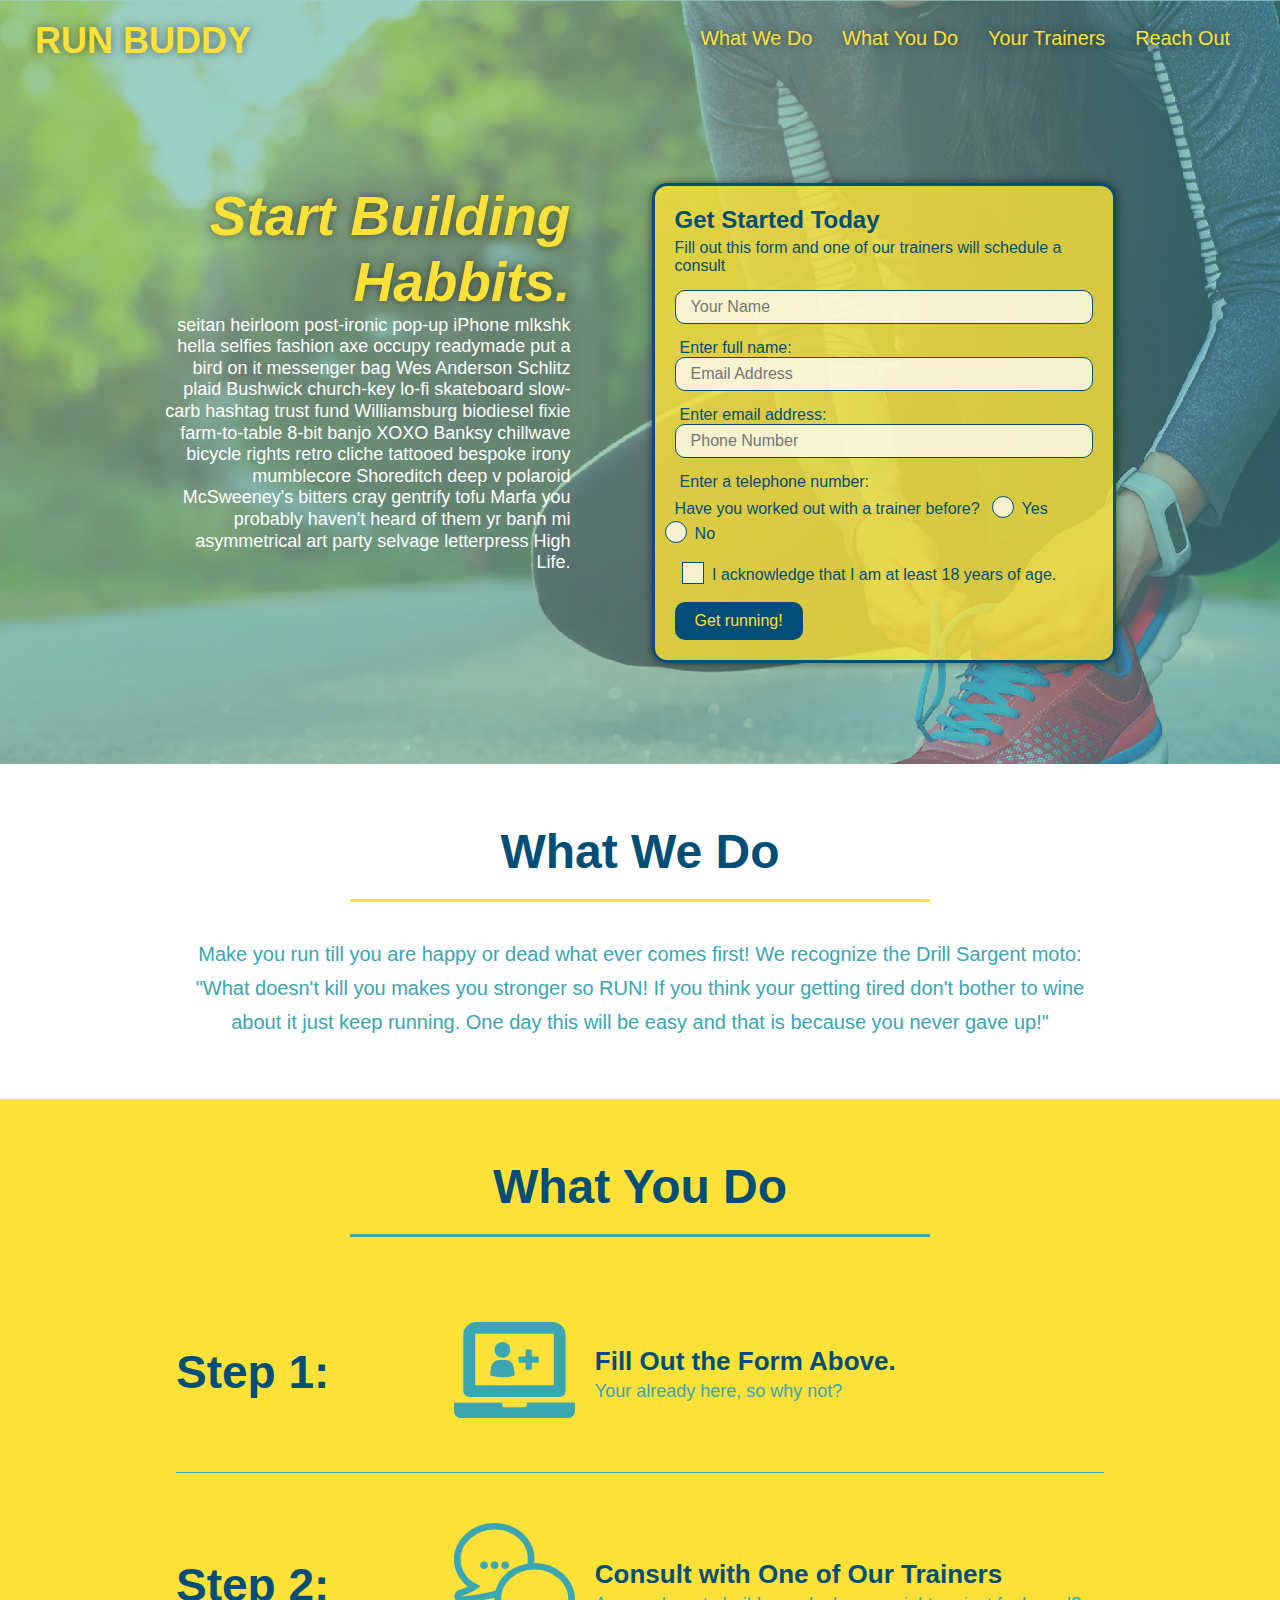
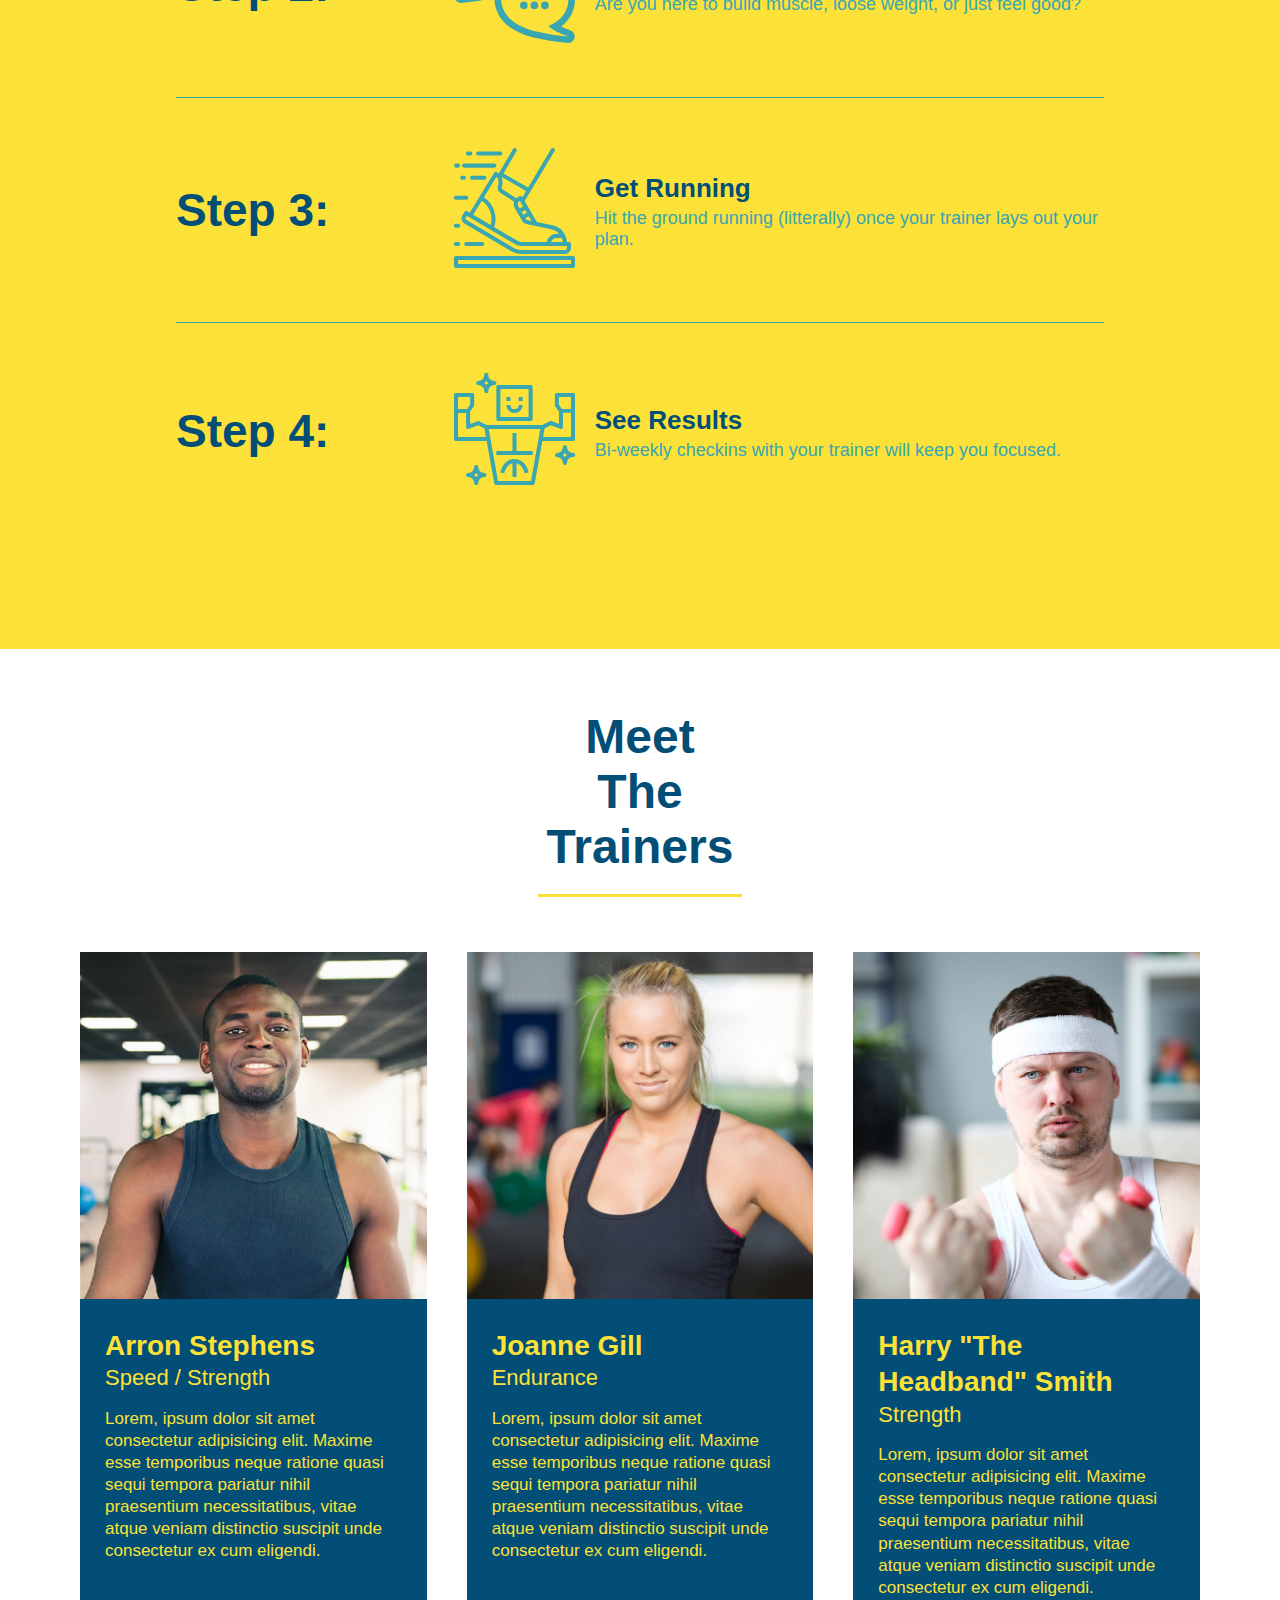
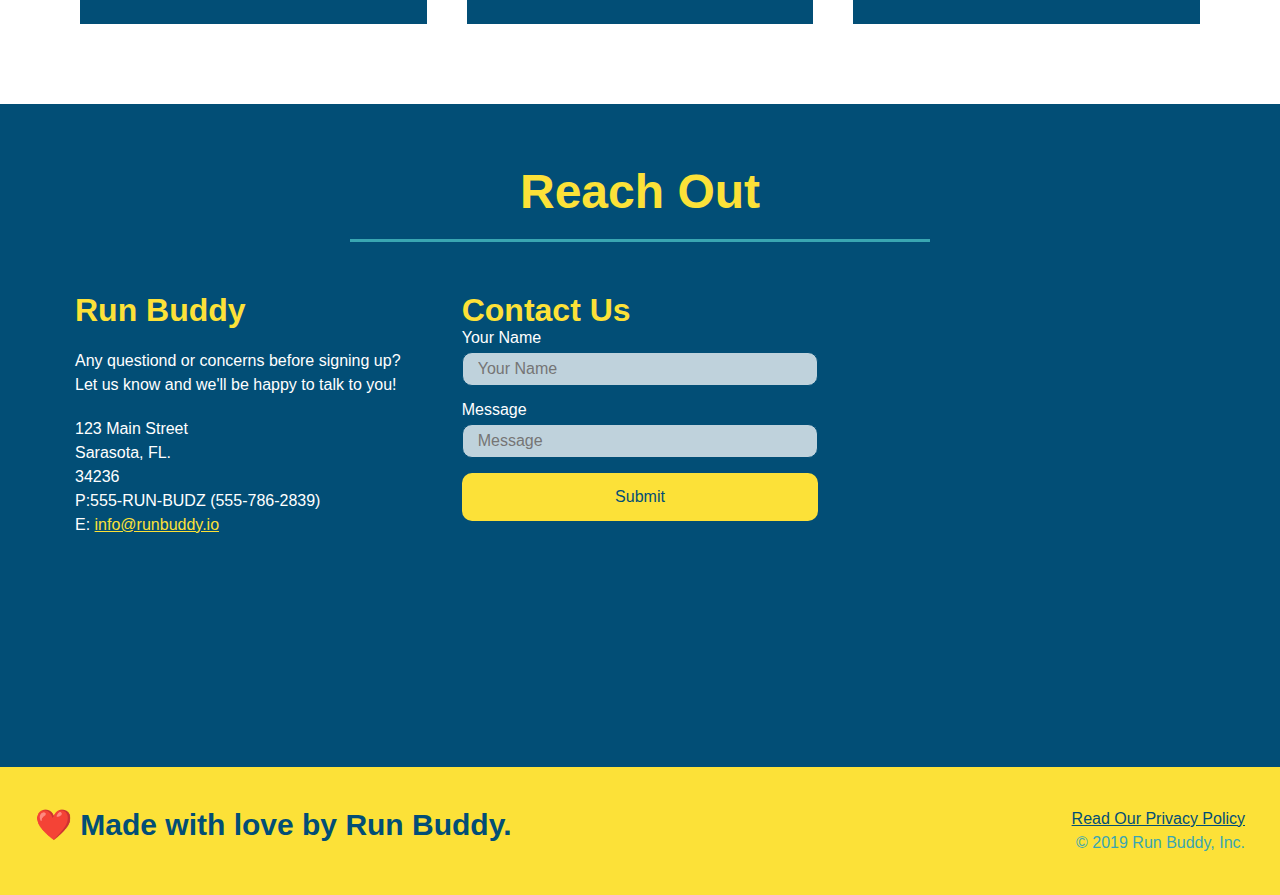
<file: index.html>
<!DOCTYPE html>
<html lang="en">
    <head>
        <meta charset="UTF-8">
        <meta http-equiv="X-UA-Compatible" content="IE=edge">
        <meta name="viewport" content="width=device-width, initial-scale=1.0">
        <title>Run Buddy</title>
        <link rel="stylesheet" href="./assets/css/style.css">
    </head>
    <body>
    <!-- navigation -->
        <header>
            <h1> <a href="/">RUN BUDDY</a></h1> 

            <nav>
            <!-- Unordered List Element -->
                <ul>
                <!-- List Item Element -->
                    <li>
                    <!-- Anchor Element -->
                        <a href="#what-we-do">What We Do</a>
                    </li> 
                    <li>
                        <a href="#what-you-do">What You Do</a>
                    </li>
                    <li>
                        <a href="#your-trainers">Your Trainers</a>
                    </li>
                    <li>
                        <a href="#reach-out">Reach Out</a>
                    </li>
                </ul>
            </nav>
    <!-- end navigation -->
        </header>   

    <!-- Hero/Jumbotron -->
        <Section class="hero">
            <div class="hero-cta">
                <h2>Start Building Habbits.</h2>
                <p>
                    seitan heirloom post-ironic pop-up iPhone mlkshk hella selfies fashion axe occupy readymade put a bird on it messenger bag Wes Anderson Schlitz plaid Bushwick church-key lo-fi skateboard slow-carb hashtag trust fund Williamsburg biodiesel fixie farm-to-table 8-bit banjo XOXO Banksy chillwave bicycle rights retro cliche tattooed bespoke irony mumblecore Shoreditch deep v polaroid McSweeney's bitters cray gentrify tofu Marfa you probably haven't heard of them yr banh mi asymmetrical art party selvage letterpress High Life.
                </p>
            </div>

            <div class="hero-form">
                <h3>Get Started Today</h3>
                <p>Fill out this form and one of our trainers will schedule a consult</p>
            <!-- Add Form Element-->
                <form for="Schedule a consult form">
                    <input type="text" placeholder="Your Name" name="name" id="name" class="form-input">
                    <label for="name">Enter full name:</label>
                
                    <input type="email" placeholder="Email Address" name="email" id="email" class="form-input">
                    <label for="email">Enter email address:</label>

                    <input type="tel" placeholder="Phone Number" name="phone" id="phone" class="form-input">
                    <label for="phone">Enter a telephone number:</label>
                    <p>
                        Have you worked out with a trainer before?
                        <span class="radio-wrapper">
                            <input type="radio" name="trainer-confirm" id="trainer-yes" />
                            <label for="trainer-yes">Yes</label>
                        </span>
                        <span class="radio-wrapper">
                            <input type="radio" name="trainer-confirm" id="trainer-no" />
                            <label for="trainer-no">No</label>
                        </span>
                    </p>
                    <p>
                        <span class="checkbox-wrapper">
                            <input type="checkbox" name="age-confirm" id="checkbox" />
                            <label for="checkbox">I acknowledge that I am at least 18 years of age.</label>
                        </span>
                    </p>
                    <button type="submit"> Get running! </button>
                </form>
            </div>
        </Section>
    <!-- "What We Do" -->
        <Section id="what-we-do" class="intro">
            <div class="flex-row">
                <h2 class="section-title primary-border">What We Do </h2> 
            </div>
            <div class="flex-row">
                <p>Make you run till you are happy or dead what ever comes first!  We recognize the Drill Sargent moto: "What doesn't kill you makes you stronger so RUN! If you think your getting tired don't bother to wine about it just keep running.  One day this will be easy and that is because you never gave up!"</p>
            </div>    
        </Section>
    
    <!-- "What You Do" -->
        <Section id="what-you-do" class="steps">
            <div class="flex-row">
                <h2 class="section-title secondary-border">What You Do</h2> 
            </div>
            <div class="step">
                <h3>Step 1:</h3>
                <div class="step-info">
                    <div class="step-img">
                        <img src="./assets/images/step-1.svg" alt="Icon of a computer with a form to fill out."/>
                    </div>
                    <div class="step-text">
                        <h4>Fill Out the Form Above. </h4>
                        <p>Your already here, so why not?</p>
                    </div>
                </div>
            </div>

            <div class="step">
                <h3>Step 2:</h3>
                <div class="step-info">
                    <div class="step-img">
                        <img src="./assets/images/step-2.svg" alt="Conversation bubles Icon" />
                    </div>
                    <div class="step-text">
                        <h4>Consult with One of Our Trainers </h4>
                        <p>Are you here to build muscle, loose weight, or just feel good?</p>
                    </div>
                </div>
            </div>

            <div class="step">
                <h3>Step 3:</h3>
                <div class="step-info">
                    <div class="step-img">
                        <img src="./assets/images/step-3.svg" alt="Icon of shoes running" />
                    </div>
                    <div class="step-text">
                        <h4>Get Running </h4>
                        <p>Hit the ground running (litterally) once your trainer lays out your plan.</p>
                    </div>
                </div>
            </div>

            <div class="step">
                <h3>Step 4:</h3>
                <div class="step-info">
                    <div class="step-img">
                        <img src="./assets/images/step-4.svg" alt="Trainer Icon" />
                    </div>
                    <div class="step-text">
                        <h4>See Results </h4>
                        <p>Bi-weekly checkins with your trainer will keep you focused.</p>
                    </div>
                </div>
            </div>
        </Section>
    
    <!-- "Meet The Trainers" -->
        <Section id="your-trainers" class="trainers">
            <div class="flex-row">
                <h2 class="section-title primary-border">Meet The Trainers</h2>
            </div>
            <div class="trainers">
                <article class="trainer">
                    <img src="./assets/images/trainer-1.jpg" alt="Arron Stephens in his workout clothes ready to pump iron.">
                    <div class="trainer-bio">
                        <h3 class="trainer-name">Arron Stephens</h3>
                        <h4 class="trainer-role">Speed / Strength</h4>
                        <p>
                            Lorem, ipsum dolor sit amet consectetur adipisicing elit. Maxime esse temporibus neque ratione quasi sequi tempora pariatur nihil praesentium necessitatibus, vitae atque veniam distinctio suscipit unde consectetur ex cum eligendi.
                        </p>
                    </div>
                </article>

                <article class="trainer">
                    <img src="./assets/images/trainer-2.jpg" alt="Joanna Gill cooling off after a workout" />
                    <div class="trainer-bio">
                        <h3 class="trainer-name">Joanne Gill</h3>
                        <h4 class="trainer-role">Endurance</h4>
                        <p>
                            Lorem, ipsum dolor sit amet consectetur adipisicing elit. Maxime esse temporibus neque ratione quasi sequi tempora pariatur nihil praesentium necessitatibus, vitae atque veniam distinctio suscipit unde consectetur ex cum eligendi.
                        </p>
                    </div>
                </article>

                <article class="trainer">
                    <img src="./assets/images/trainer-3.jpg" alt="Harry Smith  wearing a headband and lifting comically small pink weights.">
                    <div class="trainer-bio ">
                        <h3 class="trainer-name">Harry "The Headband" Smith</h3>
                        <h4 class="trainer-role">Strength</h4>
                        <p>
                            Lorem, ipsum dolor sit amet consectetur adipisicing elit. Maxime esse temporibus neque ratione quasi sequi tempora pariatur nihil praesentium necessitatibus, vitae atque veniam distinctio suscipit unde consectetur ex cum eligendi.
                        </p>
                    </div>
                </article>
            </div>
        </Section>
    
    <!-- "Reach Out" -->
        <Section id="reach-out" class="contact">
            <div class="flex-row">
                <h2 class="section-title secondary-border">Reach Out</h2>
            </div>
            <div class="contact-info">
                <div>
                    <h3>Run Buddy</h3>
                    <p>
                        Any questiond or concerns before signing up?
                        <br />
                        Let us know and we'll be happy to talk to you!
                    </p>
                    <address>
                        123 Main Street <br />
                        Sarasota, FL. <br />
                        34236 <br />
                        P:555-RUN-BUDZ (555-786-2839) <br />
                        E: <a href="mailto:info@runbuddy.io">info@runbuddy.io</a>
                    </address>
                </div>

                <div class="contact-form">
                    <h3> Contact Us</h3>
                    <form>
                        <label for="contact-name">Your Name</label>
                        <input type="text" id="contact-name" placeholder="Your Name" />
    
                        <label for="contact-message">Message</label>
                        <input type="text" id="contact-message" placeholder="Message" />
    
                        <button type="submit">Submit</button>
                    </form>
                </div>

                    <iframe src="https://www.google.com/maps/embed?pb=!1m18!1m12!1m3!1d3544.2557420572352!2d-82.54045758461177!3d27.336472048298553!2m3!1f0!2f0!3f0!3m2!1i1024!2i768!4f13.1!3m3!1m2!1s0x88c3406faaf840ef%3A0x2e8824fad0a42a2e!2sMain%20St%2C%20Sarasota%2C%20FL!5e0!3m2!1sen!2sus!4v1633880065836!5m2!1sen!2sus" 
                    style="border:0;" 
                    allowfullscreen="" 
                    loading="lazy">
                    </iframe>
            </div>  
        </Section>
            <footer> 
                <h2>❤️ Made with love by Run Buddy.</h2> 
                <div>
                    <a href="./privacy-policy.html">Read Our Privacy Policy</a><br />
                    &copy; 2019 Run Buddy, Inc.
                </div>
            </footer>
    </body>
</html>
</file>
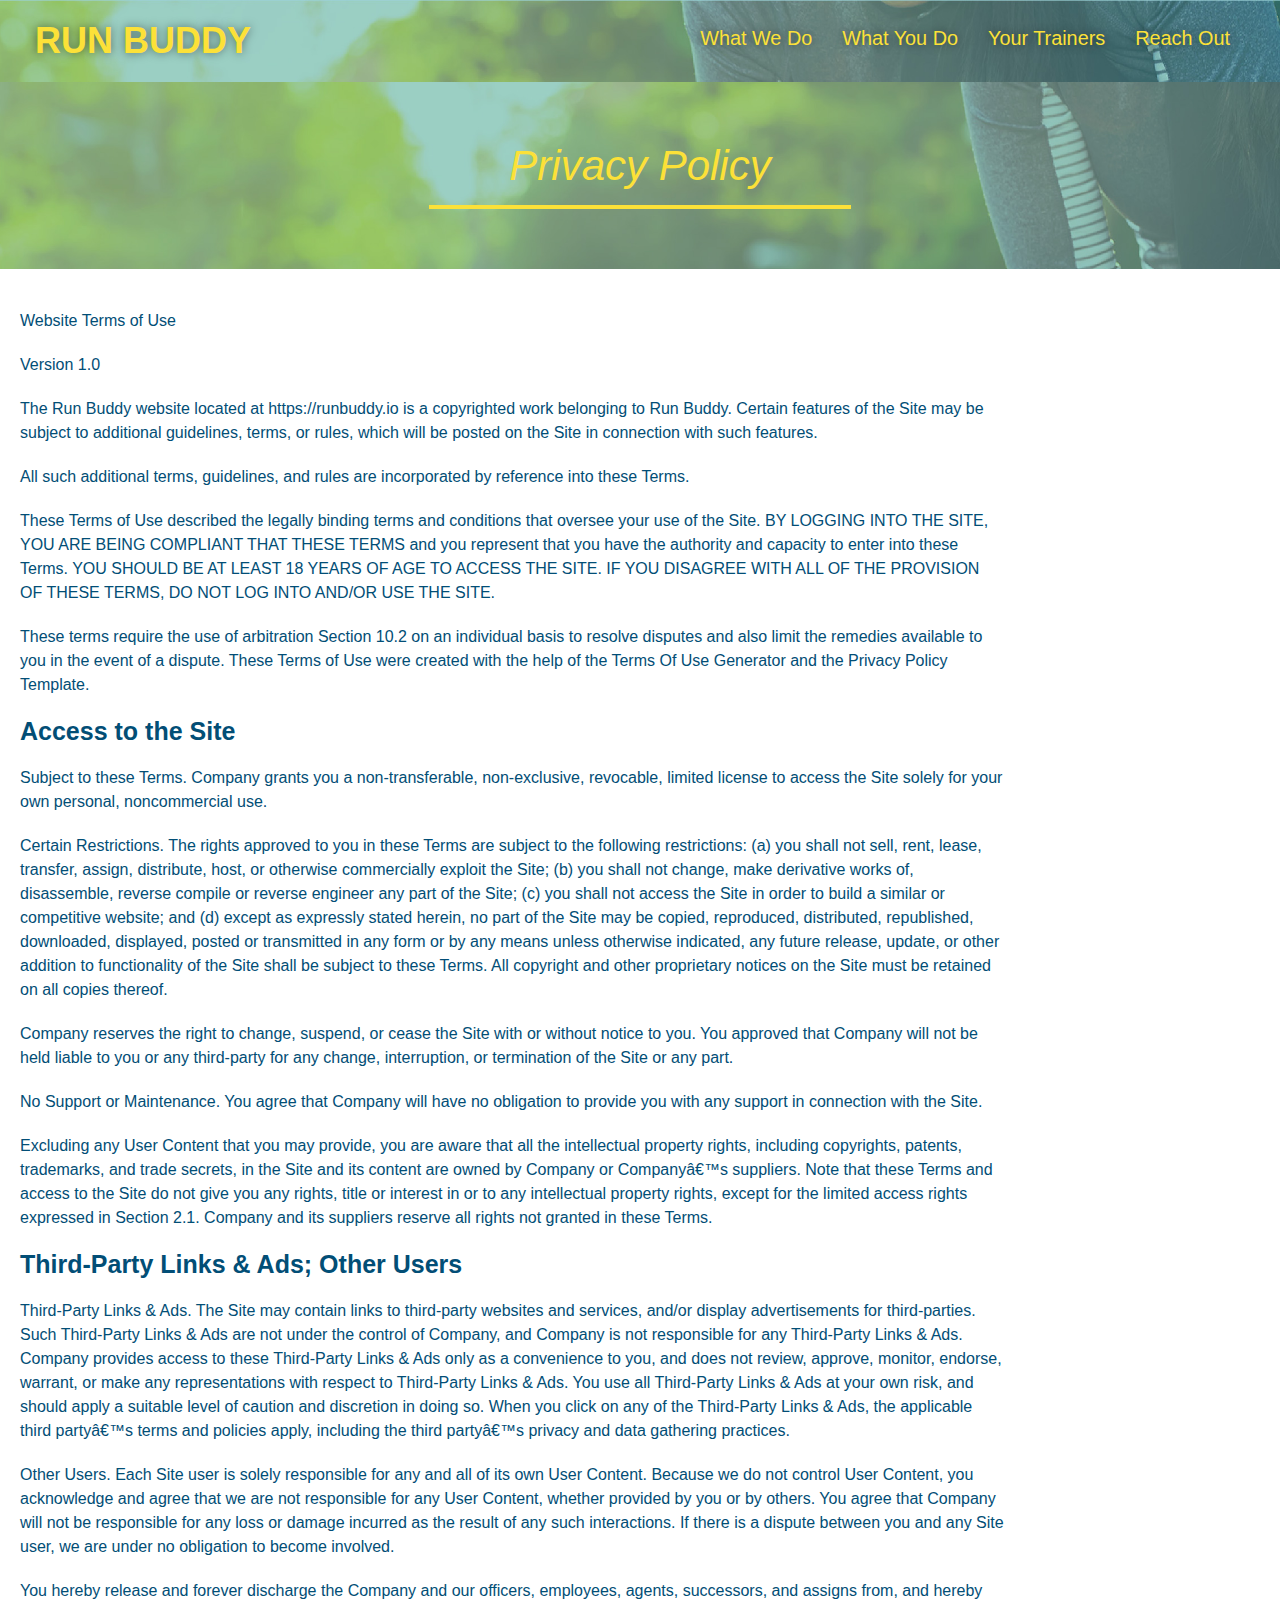
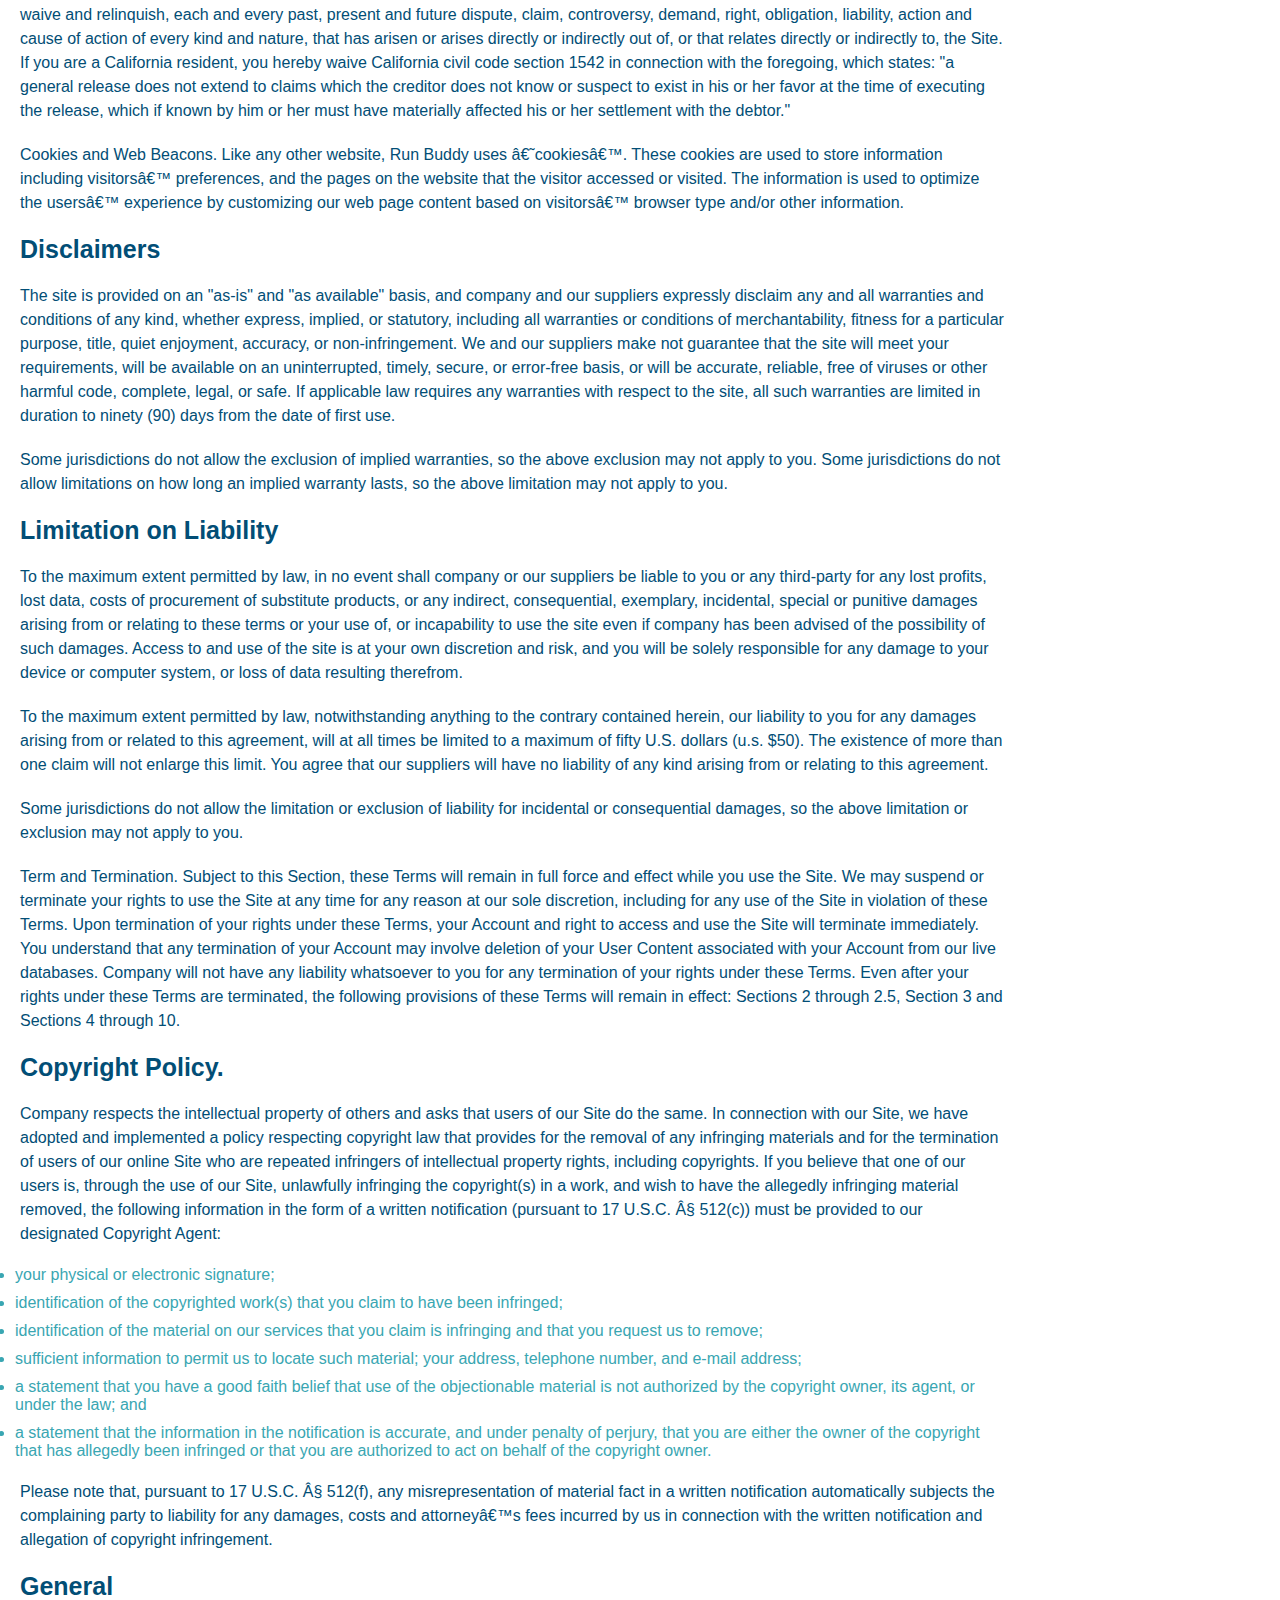
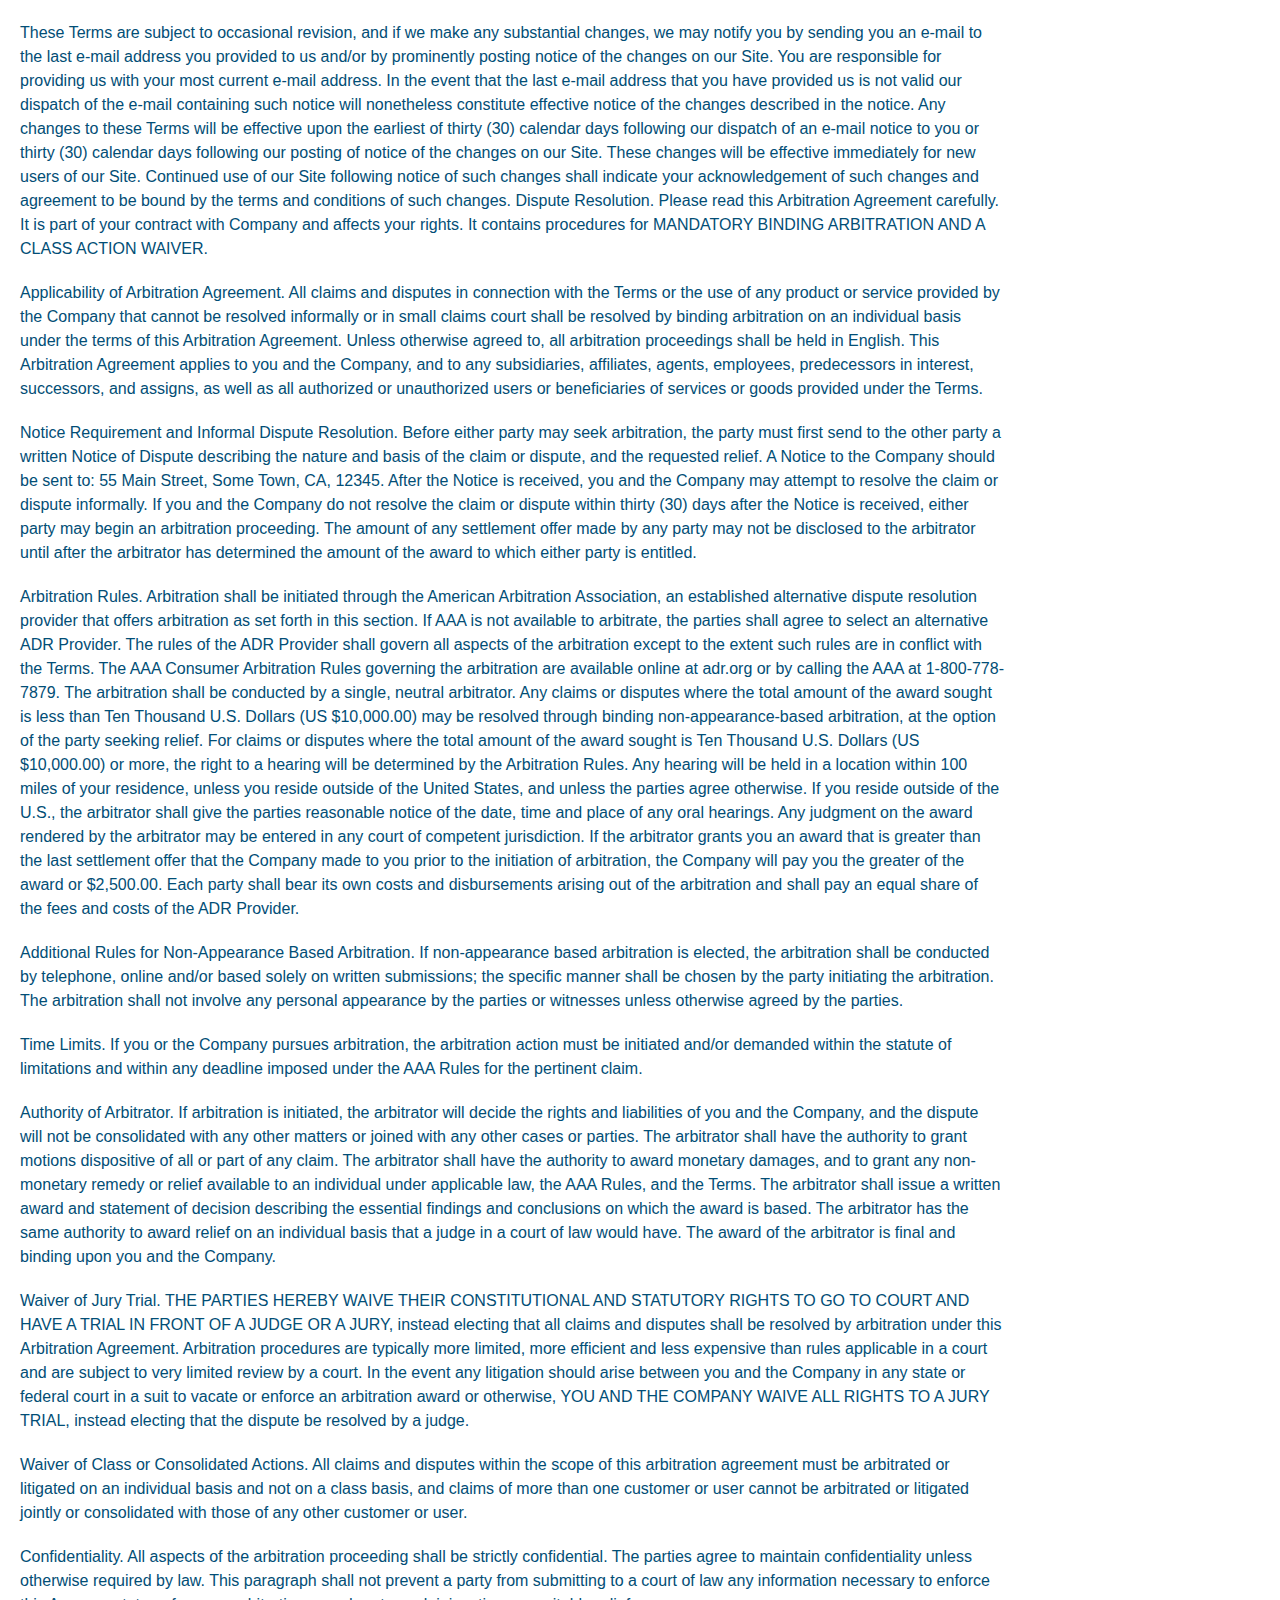
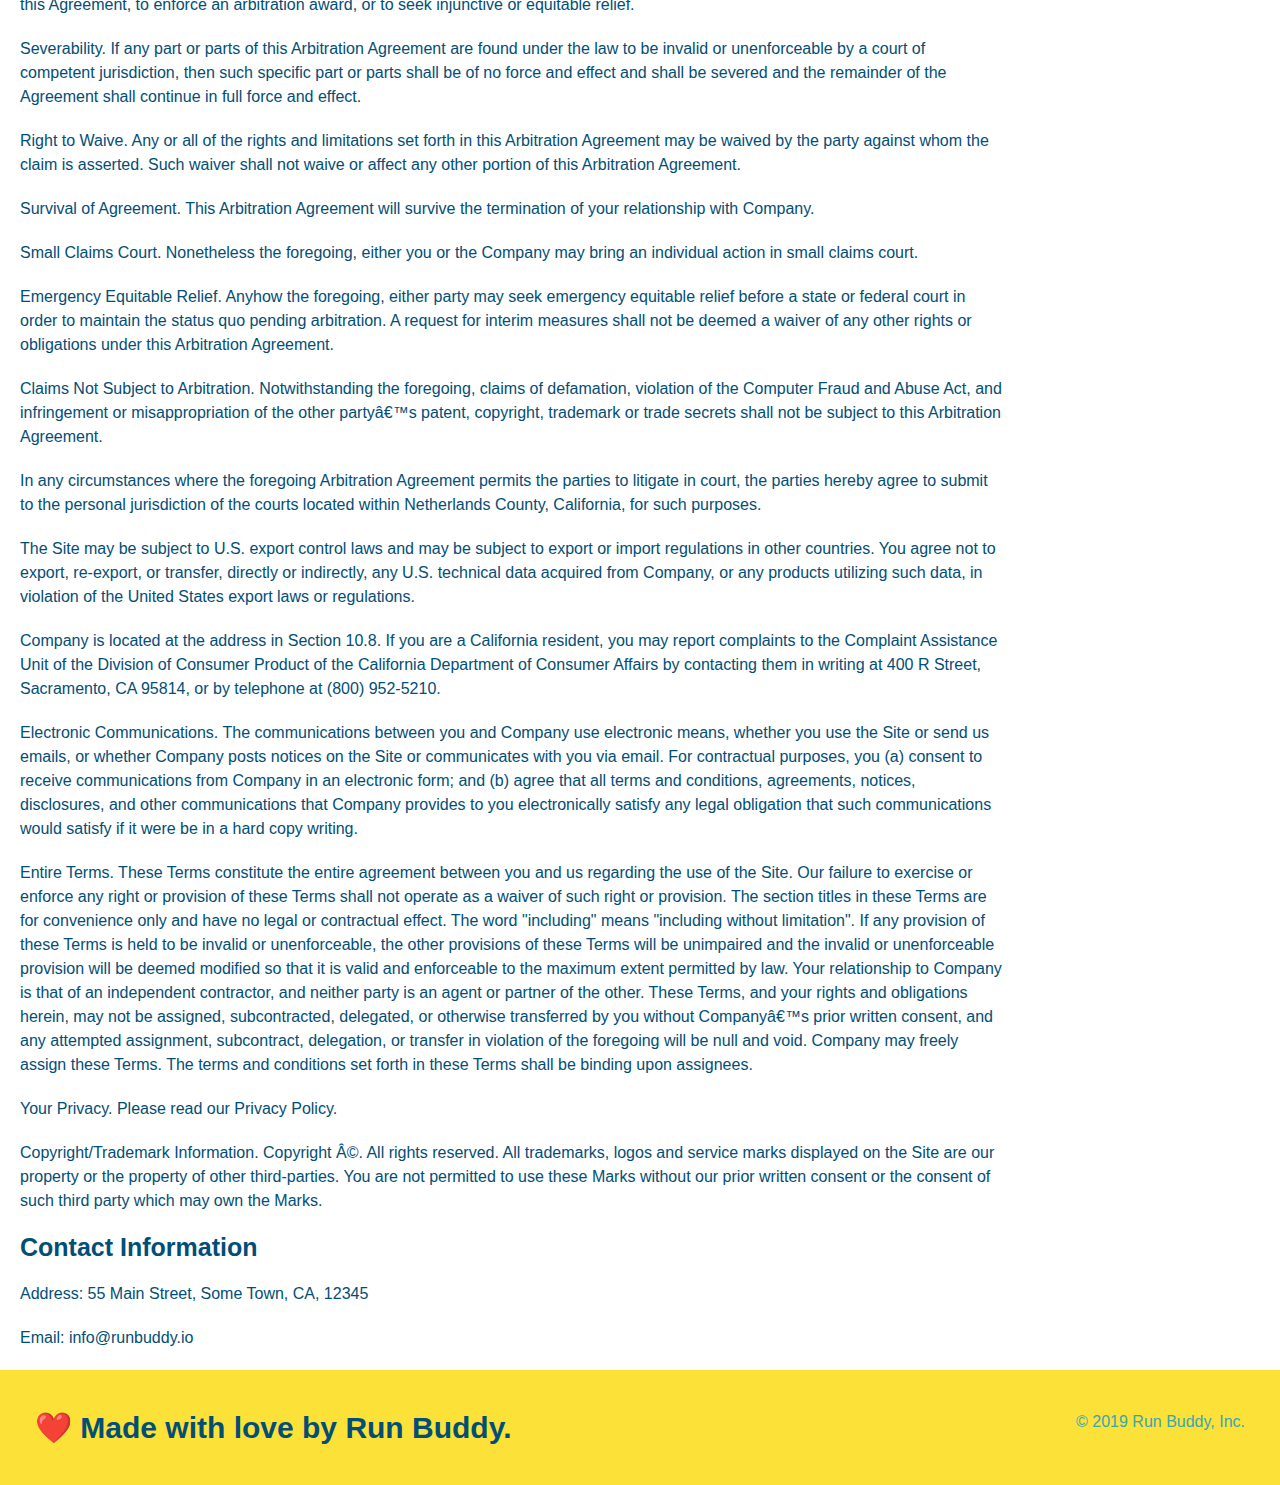
<file: privacy-policy.html>
<!DOCTYPE html>
<html lang="en">
<head>
    <meta charset="UTF-8">
    <meta http-equiv="X-UA-Compatible" content="IE=edge">
    <meta name="viewport" content="width=device-width, initial-scale=1.0">
    <title>Privacy Policy - Run Buddy</title>
    <link rel="stylesheet" href="./assets/css/style.css" />
    <link rel="stylesheet" href="./assets/css/secondary-styles.css" />
</head>
<body>
    <!-- navigation -->
    <header>
        <h1> <a href="./index.html">RUN BUDDY</a>
        </h1> 
        <nav>
            <!-- Unordered List Element -->
            <ul>
                <!-- List Item Element -->
                <li>
                    <!-- Anchor Element -->
                    <a href="./index.html#what-we-do">What We Do</a>
                </li> 
                <li>
                    <a href="./index.html#what-you-do">What You Do</a>
                </li>
                <li>
                    <a href="./index.html#your-trainers">Your Trainers</a>
                </li>
                <li>
                    <a href="./index.html#reach-out">Reach Out</a>
                </li>
            </ul>
        </nav>
    </header> 
    <Section class="hero">
        <h2 class="page-title">Privacy Policy</h2>
    </Section>
        <article class="secondary-content">
            <p>
                Website Terms of Use
            </p>
        
            <p>
                Version 1.0
            </p>
        
            <p>
                The Run Buddy website located at https://runbuddy.io is a copyrighted work belonging to Run Buddy. Certain
                features of the Site may be subject to additional guidelines, terms, or rules, which will be posted on the Site
                in connection with such features.
            </p>
        
            <p>
                All such additional terms, guidelines, and rules are incorporated by reference into these Terms.
            </p>
        
            <p>
                These Terms of Use described the legally binding terms and conditions that oversee your use of the Site. BY
                LOGGING INTO THE SITE, YOU ARE BEING COMPLIANT THAT THESE TERMS and you represent that you have the authority
                and capacity to enter into these Terms. YOU SHOULD BE AT LEAST 18 YEARS OF AGE TO ACCESS THE SITE. IF YOU
                DISAGREE WITH ALL OF THE PROVISION OF THESE TERMS, DO NOT LOG INTO AND/OR USE THE SITE.
            </p>
        
            <p>
                These terms require the use of arbitration Section 10.2 on an individual basis to resolve disputes and also
                limit the remedies available to you in the event of a dispute. These Terms of Use were created with the help of
                the Terms Of Use Generator and the Privacy Policy Template.
            </p>
        
            <h3>
                Access to the Site
            </h3>
        
            <p>
                Subject to these Terms. Company grants you a non-transferable, non-exclusive, revocable, limited license to
                access the Site solely for your own personal, noncommercial use.
            </p>
        
            <p>
                Certain Restrictions. The rights approved to you in these Terms are subject to the following restrictions: (a)
                you shall not sell, rent, lease, transfer, assign, distribute, host, or otherwise commercially exploit the Site;
                (b) you shall not change, make derivative works of, disassemble, reverse compile or reverse engineer any part of
                the Site; (c) you shall not access the Site in order to build a similar or competitive website; and (d) except
                as expressly stated herein, no part of the Site may be copied, reproduced, distributed, republished, downloaded,
                displayed, posted or transmitted in any form or by any means unless otherwise indicated, any future release,
                update, or other addition to functionality of the Site shall be subject to these Terms. All copyright and other
                proprietary notices on the Site must be retained on all copies thereof.
            </p>
        
            <p>
                Company reserves the right to change, suspend, or cease the Site with or without notice to you. You approved
                that Company will not be held liable to you or any third-party for any change, interruption, or termination of
                the Site or any part.
            </p>
        
            <p>
                No Support or Maintenance. You agree that Company will have no obligation to provide you with any support in
                connection with the Site.
            </p>
        
            <p>
                Excluding any User Content that you may provide, you are aware that all the intellectual property rights,
                including copyrights, patents, trademarks, and trade secrets, in the Site and its content are owned by Company
                or Companyâ€™s suppliers. Note that these Terms and access to the Site do not give you any rights, title or
                interest in or to any intellectual property rights, except for the limited access rights expressed in Section
                2.1. Company and its suppliers reserve all rights not granted in these Terms.
            </p>
        
            <h3>
                Third-Party Links & Ads; Other Users
            </h3>
        
            <p>
                Third-Party Links & Ads. The Site may contain links to third-party websites and services, and/or display
                advertisements for third-parties. Such Third-Party Links & Ads are not under the control of Company, and Company
                is not responsible for any Third-Party Links & Ads. Company provides access to these Third-Party Links & Ads
                only as a convenience to you, and does not review, approve, monitor, endorse, warrant, or make any
                representations with respect to Third-Party Links & Ads. You use all Third-Party Links & Ads at your own risk,
                and should apply a suitable level of caution and discretion in doing so. When you click on any of the
                Third-Party Links & Ads, the applicable third partyâ€™s terms and policies apply, including the third partyâ€™s
                privacy and data gathering practices.
            </p>
        
            <p>
                Other Users. Each Site user is solely responsible for any and all of its own User Content. Because we do not
                control User Content, you acknowledge and agree that we are not responsible for any User Content, whether
                provided by you or by others. You agree that Company will not be responsible for any loss or damage incurred as
                the result of any such interactions. If there is a dispute between you and any Site user, we are under no
                obligation to become involved.
            </p>
        
            <p>
                You hereby release and forever discharge the Company and our officers, employees, agents, successors, and
                assigns from, and hereby waive and relinquish, each and every past, present and future dispute, claim,
                controversy, demand, right, obligation, liability, action and cause of action of every kind and nature, that has
                arisen or arises directly or indirectly out of, or that relates directly or indirectly to, the Site. If you are
                a California resident, you hereby waive California civil code section 1542 in connection with the foregoing,
                which states: "a general release does not extend to claims which the creditor does not know or suspect to exist
                in his or her favor at the time of executing the release, which if known by him or her must have materially
                affected his or her settlement with the debtor."
            </p>
        
            <p>
                Cookies and Web Beacons. Like any other website, Run Buddy uses â€˜cookiesâ€™. These cookies are used to store
                information including visitorsâ€™ preferences, and the pages on the website that the visitor accessed or visited.
                The information is used to optimize the usersâ€™ experience by customizing our web page content based on visitorsâ€™
                browser type and/or other information.
            </p>
        
            <h3>
                Disclaimers
            </h3>
        
            <p>
                The site is provided on an "as-is" and "as available" basis, and company and our suppliers expressly disclaim
                any and all warranties and conditions of any kind, whether express, implied, or statutory, including all
                warranties or conditions of merchantability, fitness for a particular purpose, title, quiet enjoyment, accuracy,
                or non-infringement. We and our suppliers make not guarantee that the site will meet your requirements, will be
                available on an uninterrupted, timely, secure, or error-free basis, or will be accurate, reliable, free of
                viruses or other harmful code, complete, legal, or safe. If applicable law requires any warranties with respect
                to the site, all such warranties are limited in duration to ninety (90) days from the date of first use.
            </p>
        
            <p>
                Some jurisdictions do not allow the exclusion of implied warranties, so the above exclusion may not apply to
                you. Some jurisdictions do not allow limitations on how long an implied warranty lasts, so the above limitation
                may not apply to you.
            </p>
        
            <h3>
                Limitation on Liability
            </h3>
        
            <p>
                To the maximum extent permitted by law, in no event shall company or our suppliers be liable to you or any
                third-party for any lost profits, lost data, costs of procurement of substitute products, or any indirect,
                consequential, exemplary, incidental, special or punitive damages arising from or relating to these terms or
                your use of, or incapability to use the site even if company has been advised of the possibility of such
                damages. Access to and use of the site is at your own discretion and risk, and you will be solely responsible
                for any damage to your device or computer system, or loss of data resulting therefrom.
            </p>
        
            <p>
                To the maximum extent permitted by law, notwithstanding anything to the contrary contained herein, our liability
                to you for any damages arising from or related to this agreement, will at all times be limited to a maximum of
                fifty U.S. dollars (u.s. $50). The existence of more than one claim will not enlarge this limit. You agree that
                our suppliers will have no liability of any kind arising from or relating to this agreement.
            </p>
        
            <p>
                Some jurisdictions do not allow the limitation or exclusion of liability for incidental or consequential
                damages, so the above limitation or exclusion may not apply to you.
            </p>
        
            <p>
                Term and Termination. Subject to this Section, these Terms will remain in full force and effect while you use
                the Site. We may suspend or terminate your rights to use the Site at any time for any reason at our sole
                discretion, including for any use of the Site in violation of these Terms. Upon termination of your rights under
                these Terms, your Account and right to access and use the Site will terminate immediately. You understand that
                any termination of your Account may involve deletion of your User Content associated with your Account from our
                live databases. Company will not have any liability whatsoever to you for any termination of your rights under
                these Terms. Even after your rights under these Terms are terminated, the following provisions of these Terms
                will remain in effect: Sections 2 through 2.5, Section 3 and Sections 4 through 10.
            </p>
        
            <h3>
                Copyright Policy.
            </h3>
        
            <p>
                Company respects the intellectual property of others and asks that users of our Site do the same. In connection
                with our Site, we have adopted and implemented a policy respecting copyright law that provides for the removal
                of any infringing materials and for the termination of users of our online Site who are repeated infringers of
                intellectual property rights, including copyrights. If you believe that one of our users is, through the use of
                our Site, unlawfully infringing the copyright(s) in a work, and wish to have the allegedly infringing material
                removed, the following information in the form of a written notification (pursuant to 17 U.S.C. Â§ 512(c)) must
                be provided to our designated Copyright Agent:
            </p>
        
            <ul>
                <li>
                    your physical or electronic signature;
                </li>
                <li>
                    identification of the copyrighted work(s) that you claim to have been infringed;
                </li>
                <li>
                    identification of the material on our services that you claim is infringing and that you request us to remove;
                </li>
                <li>
                    sufficient information to permit us to locate such material; your address, telephone number, and e-mail
                    address;
                </li>
                <li>
                    a statement that you have a good faith belief that use of the objectionable material is not authorized by the
                    copyright owner, its agent, or under the law; and
                </li>
                <li>
                    a statement that the information in the notification is accurate, and under penalty of perjury, that you are
                    either the owner of the copyright that has allegedly been infringed or that you are authorized to act on
                    behalf of the copyright owner.
                </li>
            </ul>
        
            <p>
                Please note that, pursuant to 17 U.S.C. Â§ 512(f), any misrepresentation of material fact in a written
                notification automatically subjects the complaining party to liability for any damages, costs and attorneyâ€™s
                fees incurred by us in connection with the written notification and allegation of copyright infringement.
            </p>
        
            <h3>
                General
            </h3>
        
            <p>
                These Terms are subject to occasional revision, and if we make any substantial changes, we may notify you by
                sending you an e-mail to the last e-mail address you provided to us and/or by prominently posting notice of the
                changes on our Site. You are responsible for providing us with your most current e-mail address. In the event
                that the last e-mail address that you have provided us is not valid our dispatch of the e-mail containing such
                notice will nonetheless constitute effective notice of the changes described in the notice. Any changes to these
                Terms will be effective upon the earliest of thirty (30) calendar days following our dispatch of an e-mail
                notice to you or thirty (30) calendar days following our posting of notice of the changes on our Site. These
                changes will be effective immediately for new users of our Site. Continued use of our Site following notice of
                such changes shall indicate your acknowledgement of such changes and agreement to be bound by the terms and
                conditions of such changes. Dispute Resolution. Please read this Arbitration Agreement carefully. It is part of
                your contract with Company and affects your rights. It contains procedures for MANDATORY BINDING ARBITRATION AND
                A CLASS ACTION WAIVER.
            </p>
        
            <p>
                Applicability of Arbitration Agreement. All claims and disputes in connection with the Terms or the use of any
                product or service provided by the Company that cannot be resolved informally or in small claims court shall be
                resolved by binding arbitration on an individual basis under the terms of this Arbitration Agreement. Unless
                otherwise agreed to, all arbitration proceedings shall be held in English. This Arbitration Agreement applies to
                you and the Company, and to any subsidiaries, affiliates, agents, employees, predecessors in interest,
                successors, and assigns, as well as all authorized or unauthorized users or beneficiaries of services or goods
                provided under the Terms.
            </p>
        
            <p>
                Notice Requirement and Informal Dispute Resolution. Before either party may seek arbitration, the party must
                first send to the other party a written Notice of Dispute describing the nature and basis of the claim or
                dispute, and the requested relief. A Notice to the Company should be sent to: 55 Main Street, Some Town, CA,
                12345. After the Notice is received, you and the Company may attempt to resolve the claim or dispute informally.
                If you and the Company do not resolve the claim or dispute within thirty (30) days after the Notice is received,
                either party may begin an arbitration proceeding. The amount of any settlement offer made by any party may not
                be disclosed to the arbitrator until after the arbitrator has determined the amount of the award to which either
                party is entitled.
            </p>
        
            <p>
                Arbitration Rules. Arbitration shall be initiated through the American Arbitration Association, an established
                alternative dispute resolution provider that offers arbitration as set forth in this section. If AAA is not
                available to arbitrate, the parties shall agree to select an alternative ADR Provider. The rules of the ADR
                Provider shall govern all aspects of the arbitration except to the extent such rules are in conflict with the
                Terms. The AAA Consumer Arbitration Rules governing the arbitration are available online at adr.org or by
                calling the AAA at 1-800-778-7879. The arbitration shall be conducted by a single, neutral arbitrator. Any
                claims or disputes where the total amount of the award sought is less than Ten Thousand U.S. Dollars (US
                $10,000.00) may be resolved through binding non-appearance-based arbitration, at the option of the party seeking
                relief. For claims or disputes where the total amount of the award sought is Ten Thousand U.S. Dollars (US
                $10,000.00) or more, the right to a hearing will be determined by the Arbitration Rules. Any hearing will be
                held in a location within 100 miles of your residence, unless you reside outside of the United States, and
                unless the parties agree otherwise. If you reside outside of the U.S., the arbitrator shall give the parties
                reasonable notice of the date, time and place of any oral hearings. Any judgment on the award rendered by the
                arbitrator may be entered in any court of competent jurisdiction. If the arbitrator grants you an award that is
                greater than the last settlement offer that the Company made to you prior to the initiation of arbitration, the
                Company will pay you the greater of the award or $2,500.00. Each party shall bear its own costs and
                disbursements arising out of the arbitration and shall pay an equal share of the fees and costs of the ADR
                Provider.
            </p>
        
            <p>
                Additional Rules for Non-Appearance Based Arbitration. If non-appearance based arbitration is elected, the
                arbitration shall be conducted by telephone, online and/or based solely on written submissions; the specific
                manner shall be chosen by the party initiating the arbitration. The arbitration shall not involve any personal
                appearance by the parties or witnesses unless otherwise agreed by the parties.
            </p>
        
            <p>
                Time Limits. If you or the Company pursues arbitration, the arbitration action must be initiated and/or demanded
                within the statute of limitations and within any deadline imposed under the AAA Rules for the pertinent claim.
            </p>
        
            <p>
                Authority of Arbitrator. If arbitration is initiated, the arbitrator will decide the rights and liabilities of
                you and the Company, and the dispute will not be consolidated with any other matters or joined with any other
                cases or parties. The arbitrator shall have the authority to grant motions dispositive of all or part of any
                claim. The arbitrator shall have the authority to award monetary damages, and to grant any non-monetary remedy
                or relief available to an individual under applicable law, the AAA Rules, and the Terms. The arbitrator shall
                issue a written award and statement of decision describing the essential findings and conclusions on which the
                award is based. The arbitrator has the same authority to award relief on an individual basis that a judge in a
                court of law would have. The award of the arbitrator is final and binding upon you and the Company.
            </p>
        
            <p>
                Waiver of Jury Trial. THE PARTIES HEREBY WAIVE THEIR CONSTITUTIONAL AND STATUTORY RIGHTS TO GO TO COURT AND HAVE
                A TRIAL IN FRONT OF A JUDGE OR A JURY, instead electing that all claims and disputes shall be resolved by
                arbitration under this Arbitration Agreement. Arbitration procedures are typically more limited, more efficient
                and less expensive than rules applicable in a court and are subject to very limited review by a court. In the
                event any litigation should arise between you and the Company in any state or federal court in a suit to vacate
                or enforce an arbitration award or otherwise, YOU AND THE COMPANY WAIVE ALL RIGHTS TO A JURY TRIAL, instead
                electing that the dispute be resolved by a judge.
            </p>
        
            <p>
                Waiver of Class or Consolidated Actions. All claims and disputes within the scope of this arbitration agreement
                must be arbitrated or litigated on an individual basis and not on a class basis, and claims of more than one
                customer or user cannot be arbitrated or litigated jointly or consolidated with those of any other customer or
                user.
            </p>
        
            <p>
                Confidentiality. All aspects of the arbitration proceeding shall be strictly confidential. The parties agree to
                maintain confidentiality unless otherwise required by law. This paragraph shall not prevent a party from
                submitting to a court of law any information necessary to enforce this Agreement, to enforce an arbitration
                award, or to seek injunctive or equitable relief.
            </p>
        
            <p>
                Severability. If any part or parts of this Arbitration Agreement are found under the law to be invalid or
                unenforceable by a court of competent jurisdiction, then such specific part or parts shall be of no force and
                effect and shall be severed and the remainder of the Agreement shall continue in full force and effect.
            </p>
        
            <p>
                Right to Waive. Any or all of the rights and limitations set forth in this Arbitration Agreement may be waived
                by the party against whom the claim is asserted. Such waiver shall not waive or affect any other portion of this
                Arbitration Agreement.
            </p>
        
            <p>
                Survival of Agreement. This Arbitration Agreement will survive the termination of your relationship with
                Company.
            </p>
        
            <p>
                Small Claims Court. Nonetheless the foregoing, either you or the Company may bring an individual action in small
                claims court.
            </p>
        
            <p>
                Emergency Equitable Relief. Anyhow the foregoing, either party may seek emergency equitable relief before a
                state or federal court in order to maintain the status quo pending arbitration. A request for interim measures
                shall not be deemed a waiver of any other rights or obligations under this Arbitration Agreement.
            </p>
        
            <p>
                Claims Not Subject to Arbitration. Notwithstanding the foregoing, claims of defamation, violation of the
                Computer Fraud and Abuse Act, and infringement or misappropriation of the other partyâ€™s patent, copyright,
                trademark or trade secrets shall not be subject to this Arbitration Agreement.
            </p>
        
            <p>
                In any circumstances where the foregoing Arbitration Agreement permits the parties to litigate in court, the
                parties hereby agree to submit to the personal jurisdiction of the courts located within Netherlands County,
                California, for such purposes.
            </p>
        
            <p>
                The Site may be subject to U.S. export control laws and may be subject to export or import regulations in other
                countries. You agree not to export, re-export, or transfer, directly or indirectly, any U.S. technical data
                acquired from Company, or any products utilizing such data, in violation of the United States export laws or
                regulations.
            </p>
        
            <p>
                Company is located at the address in Section 10.8. If you are a California resident, you may report complaints
                to the Complaint Assistance Unit of the Division of Consumer Product of the California Department of Consumer
                Affairs by contacting them in writing at 400 R Street, Sacramento, CA 95814, or by telephone at (800) 952-5210.
            </p>
        
            <p>
                Electronic Communications. The communications between you and Company use electronic means, whether you use the
                Site or send us emails, or whether Company posts notices on the Site or communicates with you via email. For
                contractual purposes, you (a) consent to receive communications from Company in an electronic form; and (b)
                agree that all terms and conditions, agreements, notices, disclosures, and other communications that Company
                provides to you electronically satisfy any legal obligation that such communications would satisfy if it were be
                in a hard copy writing.
            </p>
        
            <p>
                Entire Terms. These Terms constitute the entire agreement between you and us regarding the use of the Site. Our
                failure to exercise or enforce any right or provision of these Terms shall not operate as a waiver of such right
                or provision. The section titles in these Terms are for convenience only and have no legal or contractual
                effect. The word "including" means "including without limitation". If any provision of these Terms is held to be
                invalid or unenforceable, the other provisions of these Terms will be unimpaired and the invalid or
                unenforceable provision will be deemed modified so that it is valid and enforceable to the maximum extent
                permitted by law. Your relationship to Company is that of an independent contractor, and neither party is an
                agent or partner of the other. These Terms, and your rights and obligations herein, may not be assigned,
                subcontracted, delegated, or otherwise transferred by you without Companyâ€™s prior written consent, and any
                attempted assignment, subcontract, delegation, or transfer in violation of the foregoing will be null and void.
                Company may freely assign these Terms. The terms and conditions set forth in these Terms shall be binding upon
                assignees.
            </p>
        
            <p>
                Your Privacy. Please read our Privacy Policy.
            </p>
        
            <p>
                Copyright/Trademark Information. Copyright Â©. All rights reserved. All trademarks, logos and service marks
                displayed on the Site are our property or the property of other third-parties. You are not permitted to use
                these Marks without our prior written consent or the consent of such third party which may own the Marks.
            </p>
        
            <h3>
                Contact Information
            </h3>
        
            <p>
                Address: 55 Main Street, Some Town, CA, 12345
            </p>
        
            <p>
                Email: info@runbuddy.io
            </p>
        </article>
    <footer> 
        <h2>❤️ Made with love by Run Buddy.</h2> 
        <div>
            &copy; 2019 Run Buddy, Inc.
        </div>
    </footer>

</body>
</html>
</file>
<file: assets/css/style.css>
:root {
    --primary-color: #fce138;
    --secondary-color: #024e76;
    --tertiary-color: #39a6b2;
}

* {
    box-sizing: border-box;
    margin: 0;
    padding: 0;
}

body {
    color: var(--tertiary-color);
    font-family: Helvetica, Arial, sans-serif;
}


  /* HEADER / NAV BAR STYLES START */

header {
    padding: 20px 35px;
    background-color: var(--tertiary-color);
    display: flex;
    justify-content: space-between;
    flex-wrap: wrap;
    text-shadow: 0 0 10px rgba(0, 0, 0, 0.5);
    position: -webkit-sticky;
    position: sticky;
    top: 0;
    background-image: url('../images/hero-bg.jpg');
    background-size: cover;
    background-position: center;
    background-attachment: fixed;
    background-position: 80%;
    z-index: 9999;
}

header h1 {
    font-weight: bold;
    margin: 0;
    font-size: 36px;
    color: var(--primary-color);
}

header a {
    text-decoration: none;
    color: var(--primary-color);
}

header nav {
    margin: 7px 0;
}

header nav ul {
    display: flex;
    flex-wrap: wrap;
    justify-content: space-between;
    align-items: center;
    list-style: none;
}

header nav ul li a {
    padding: 10px 15px;
    font-weight: lighter;
    font-size: 1.55vw;
    text-shadow: 0 0 10px rgba(0, 0, 0, 0.5);
}
header nav ul li a:hover {
    background: var(--primary-color);
    color: var(--secondary-color);
    border-radius: 15px;
    text-shadow: none;
}

  /* HEADER / NAVBAR STYLES END */


  /* FOOTER STYLES START */
footer {
    background: var(--primary-color);
    padding: 40px 35px;
    display: flex;
    justify-content: space-between;
    flex-wrap: wrap;
    width: 100%;
}

footer h2 {
    color: var(--secondary-color);
    font-size: 30px;
    margin: 0;
}

footer div {
    line-height: 1.5;
    text-align: right;
}

footer a {
    color: var(--secondary-color);
}
  /* END FOOTER STYLES */

  /* STYLE ALL SECTION TAGS */
section {
    padding: 60px;
}

  /* HERO STYLES START */
.hero {
    display: flex;
    justify-content: center;
    flex-wrap: wrap;
    align-items: flex-start;
    background-image: url('../images/hero-bg.jpg');
    background-size: cover;
    background-position: center;
    background-attachment: fixed;
    background-position: 80%;
}

.hero-cta {
    width: 35%;
    text-align: right;
    margin: 3.5%;
    color: #fff;
    font-size: 18px;
    line-height: 1.2;
}

.hero-cta h2 {
    font-style: italic;
    font-size: 55px;
    color: var(--primary-color);
    text-shadow: 0 0 10px rgba(0, 0, 0, 0.5);
}

.hero-form {
    border: 3px solid var(--secondary-color);
    background-color: rgba(252, 225, 56, 0.8);
    padding: 20px;
    color: var(--secondary-color);
    width: 40%;
    margin: 3.5%;
    box-shadow: 0 0 10px rgba(0, 0, 0, 0.5);
    border-radius: 15px;
}
.hero-form h3 {
    font-size: 24px;
    margin: 0;
}
.hero-form p {
    margin: 5px 0 15px 0;
}

.form-input {
    border: 1px solid var(--secondary-color);
    display: block;
    padding: 7px 15px;
    font-size: 16px;
    color: var(--secondary-color);
    width: 100%;
    margin-bottom: 15px; 
    border-radius: 10px;
}

.hero-form label {
    margin: 0 5px;
}
.checkbox-wrapper input,
.radio-wrapper input {
    opacity: 0;
}
.checkbox-wrapper label, 
.radio-wrapper label {
    position: relative;
    left: 10px;
    margin: 10px;
    line-height: 1.6;
}

.checkbox-wrapper label::before, 
.radio-wrapper label::before {
    content: "";
    height: 20px;
    width: 20px;
    background: rgba(255, 255, 255, 0.75);  
    border: 1px solid #024e76;  
    position: absolute;
    top: -4px;
    left: -30px;
}
.radio-wrapper label::before {
    border-radius: 50%;
}
.radio-wrapper label::after {
    content: "";
    height: 20px;
    width: 20px;
    border-radius: 50%;
    background: var(--secondary-color);
    position: absolute;
    left: -29px;
    top: -3px;
    background-image: radial-gradient(circle, #39a6b2, #024e76);
}
.checkbox-wrapper label::after {
    content: "";
    height: 6px;
    width: 14px;
    border-left: 2px solid var(--secondary-color);
    border-bottom: 2px solid var(--secondary-color);
    background: var(--secondary-color);
    position: absolute;
    left: -26px;
    top: 1px;
    transform: rotate(-58deg);
}
.checkbox-wrapper input + label::after,
.radio-wrapper input + label::after {
    content: none;
}
.checkbox-wrapper input:checked + label::after,
.radio-wrapper input:checked + label::after {
    content: "";
}
.hero-form button {
    color: var(--primary-color);
    background-color: var(--secondary-color);
    border: none;
    padding: 10px 20px;
    font-size: 16px;
    border-radius: 10px;
} 

.hero-form button:hover {
    background-color: var(--tertiary-color);
}
  /* HERO STYLES END */


  /* SECTION TITLE STYLES START */
.section-title {
    font-size: 48px;
    border-bottom: 3px solid;
    color: var(--secondary-color);
    padding-bottom: 20px;
    text-align: center;
    margin: 0 auto 35px auto;
    width: 50%;
}

.primary-border {
    border-color: var(--primary-color);
}

.secondary-border {
    border-color: var(--tertiary-color);
}
  /* SECTION TITLE STYLES END */

  /* WHAT WE DO STYLES */

.intro p {
    line-height: 1.7;
    color: var(--tertiary-color);
    width: 80%;
    margin: 0 auto;
    font-size: 20px;
    text-align: center;
}
  /* WHAT YOU DO STYLES END */


  /* WHAT YOU DO STYLES START */
.steps { 
    background: var(--primary-color);
}

.step {
    margin: 50px auto;
    padding-bottom: 50px;
    width: 80%;
    border-bottom: 1px solid var(--tertiary-color);
    display: flex;
    flex-wrap: wrap;
    align-items: center;
    justify-content: space-between;
    border-bottom: 1px solid var(--tertiary-color);
}
.step:last-child {
    border-bottom: none;
}

.step h3 {
    color: var(--secondary-color);
    font-size: 46px;
    flex: 1 30%;
}

.step-info {
    flex: 2 70%;
    display: flex;
    flex-wrap: wrap;
    align-items: center;
}

.step-img {
    flex: 1 12%;
    margin-right: 20px;
}

.step-img img {
    max-width: 100%;
}

.step-text {
    flex: 12;
}

.step-text p {
    color: var(--tertiary-color);
    font-size: 18px;
}

.step-text h4 {
    font-size: 26px;
    line-height: 1.5;
    color: var(--secondary-color);
}

  /* WHAT YOU DO STYLES END */

  /* MEET THE TRAINERS START */
.trainers {
    width: 100%;
    margin: 0 auto;
    display: flex;
    flex-wrap: wrap;
    justify-content: space-around;
}

.trainer {
    margin: 20px;
    flex: 1;
    background: var(--secondary-color);
    color: var(--primary-color);
}

.trainer img {
    width: 100%;
}

.trainer-bio {
    padding: 25px;
    line-height: 1.3;
}

.trainer-bio h3 {
    font-size: 28px;
}

.trainer-bio h4 {
    font-weight: lighter;
    font-size: 22px;
    margin-bottom: 15px;
}

.trainer-bio p {
    font-size: 17px;
}
  /* TRAINER STYLES END */

  /* REACH OUT STYLES START */
.contact {
    background: var(--secondary-color);
}

.contact h2 {
    color: var(--primary-color);
}

.contact-info {
    display: flex;
    justify-content: space-between;
    flex-wrap: wrap;
}

  .contact-info > * {
    flex: 1;
    margin: 15px;
}

.contact-info iframe {
    height: 400px;
}

.contact-info div {
    color: white;
}

.contact-info h3 {
    color: var(--primary-color);
    font-size: 32px;
}

.contact-info p, 
.contact-info address {
    margin: 20px 0;
    line-height: 1.5;
    font-size: 16px;
    font-style: normal;
}

.contact-form input, 
.contact-form textarea {
    border: 1px solid var(--secondary-color);
    display: block;
    padding: 7px 15px;
    font-size: 16px;
    color: var(--secondary-color);
    width: 100%;
    margin-bottom: 15px;
    margin-top: 5px;
    border-radius: 10px;
    background-color: rgba(255, 255, 255, 0.75);
}
.contact-form input:focus {
    background-color: rgba(255, 255, 255, 1);
    outline: none;
}

.contact-form button {
    width: 100%;
    border: none;
    background: var(--primary-color);
    color: var(--secondary-color);;
    text-align: center;
    padding: 15px 0;
    font-size: 16px;
    border-radius: 10px;
}
.contact-form button:hover {
    color: var(--primary-color);
    background: var(--tertiary-color);
}

.contact-info a {
    color: var(--primary-color);
}

  /* REACH OUT STYLES END */

  /* UTILITIES */
.text-left {
    text-align: left;
}

.text-right {
    text-align: right;
}

.flex-row {
    display: flex;
}
.form-input {
    background-color: rgba(255, 255, 255, 0.75);
}
.form-input:focus {
    background-color: rgba(255, 255, 255, 1);
    outline: none;
}

@media screen and (max-width: 980px) {
    /* this will be applied on any screen smaller then 980px */
    header {
        padding-bottom: 0;
        justify-content: center;
        position: relative;
    }
    header h1 {
        width: 100%;
        text-align: center;
    }
    header nav ul {
        margin-top: 20px;
        width: 100%;
        justify-content: center;
    }
    header nav ul li a {
        font-size: 20px;
    }
    footer h2,
    footer div {
        text-align: center;
        width: 100%;
    }
    .hero-cta,
    .hero-form {
        width: 100%;
    }
    .hero-cta {
        text-align: center;
    }
    .section-title {
        width: 80%;
    }
    .trainer {
        flex: 0 70px;
    }
    .contact-info iframe {
        flex: 1 100%;
    }
}
@media screen and (max-width: 768px) {
    /* this will be applied on any screen between then 768px and 575px*/
    section {
        padding: 30px 15px;
    }
    .step h3 {
        flex: 1 100%;
        text-align: center;
    }
    .step-info {
        flex: 2 100%;
        text-align: center;
        justify-content: center;
    }
    .step-img {
        flex: 0 32%;
        margin-right: 0;
        margin-top: 15px;
        margin-bottom: 15px;
    }
    .step-text {
        flex: 100%;
    }
}
@media screen and (max-width: 575px) { 
    /* this will be applied on any screen smaller then 575px */
    .hero-form button {
        width: 100%;
    }
    .section-title {
        width: 95%;
    }
    .intro p {
        width: 100%;
    }
    .trainer {
        flex: 0 100%;
    }
    .contact-info {
        text-align: center;
    }
    .contact-info > * {
        flex: 0 100%;
    }
    .contact-form {
        order: 3;
    }
}
</file>
<file: assets/css/secondary-styles.css>
.hero {
    background-position: bottom;
    height: auto;
    text-align: center;
    margin-bottom: 40px;
}
.page-title {
    color: #fce138;
    display: inline-block;
    border-bottom: 4px solid #fce138;
    padding: 0 80px 15px 80px;
    font-weight: normal;
    font-size: 42px;
    font-style: italic;
}
.secondary-content {
    width: 80%;
    margin: center;
}
.secondary-content h3 {
    font-size: 25px;
    margin: 20px;
}
.secondary-content p {
    font-size: 16px;
    line-height: 1.5;
    margin: 20px;
}
.secondary-content ul {
    margin: 15px;
}
.secondary-content li {
    color: #39a6b2;
    margin: 10px 0;
}
article {
    color: #024e76;
}
</file>
